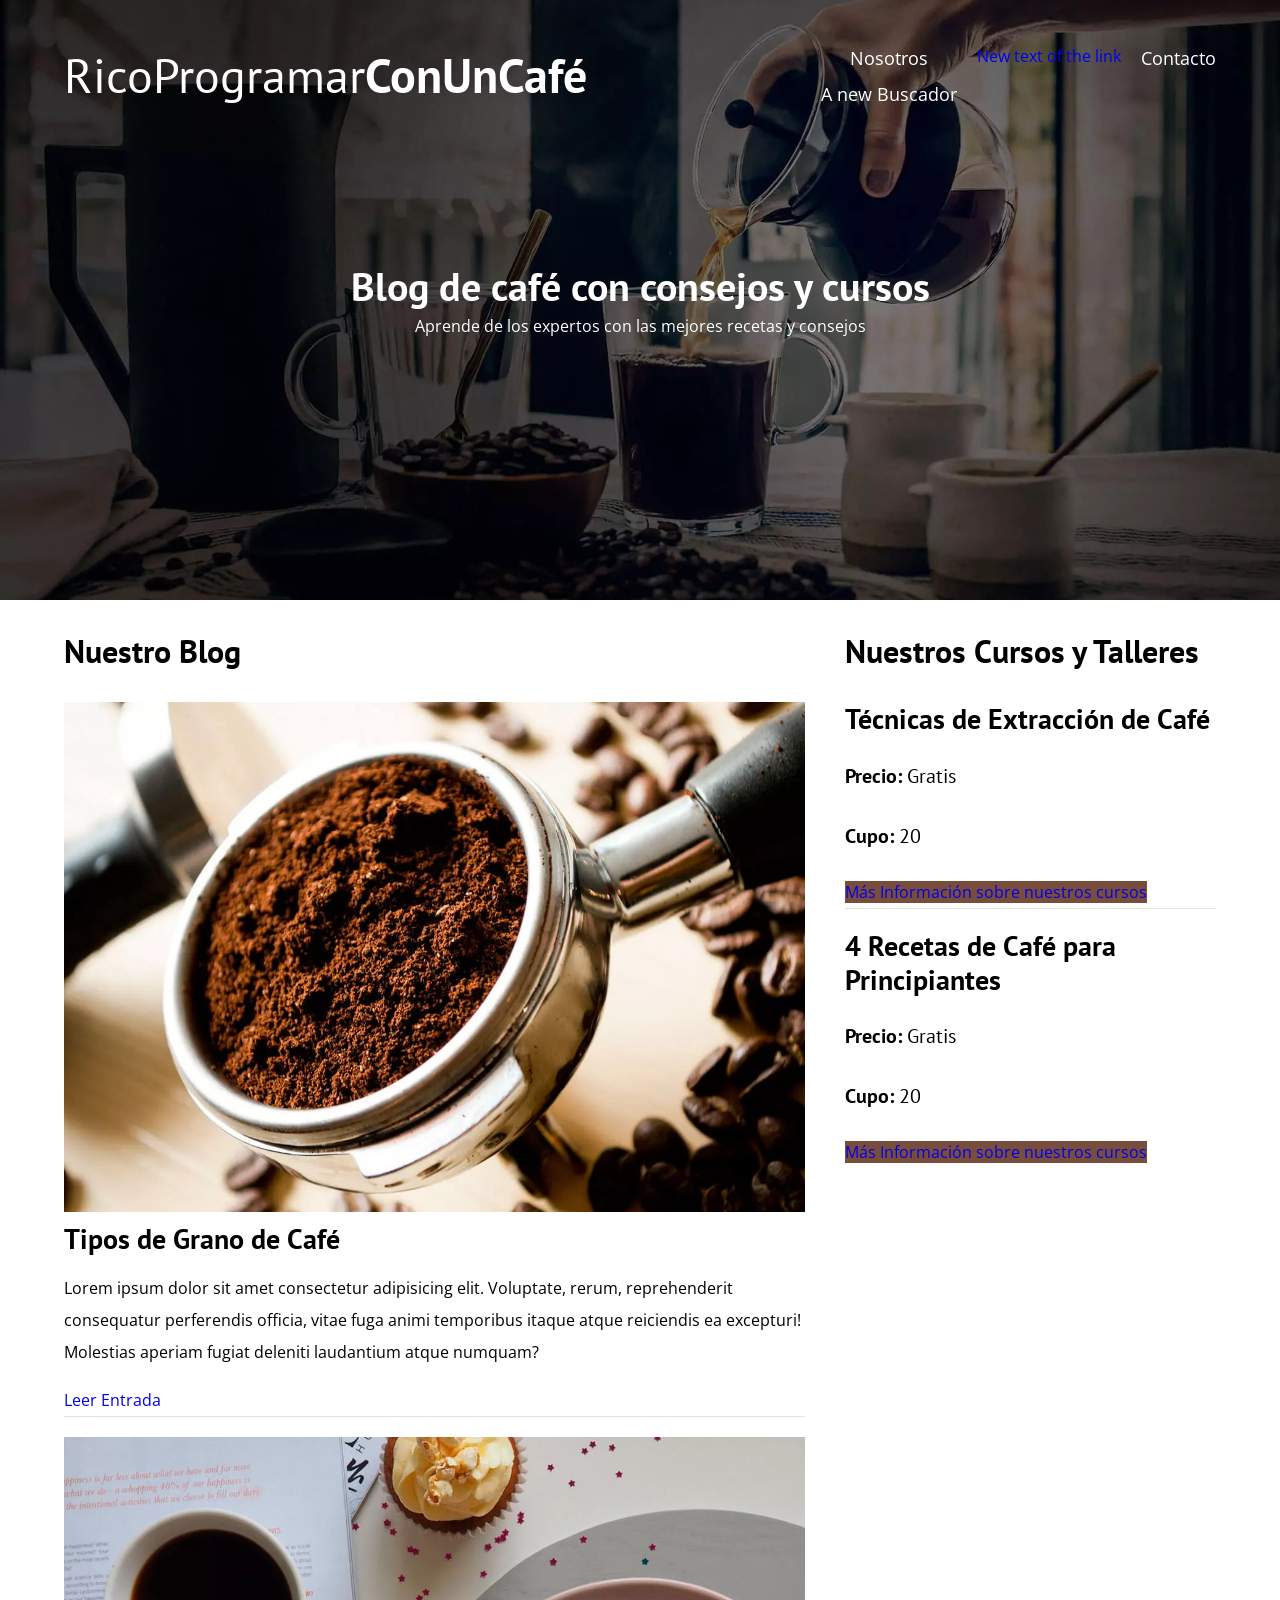
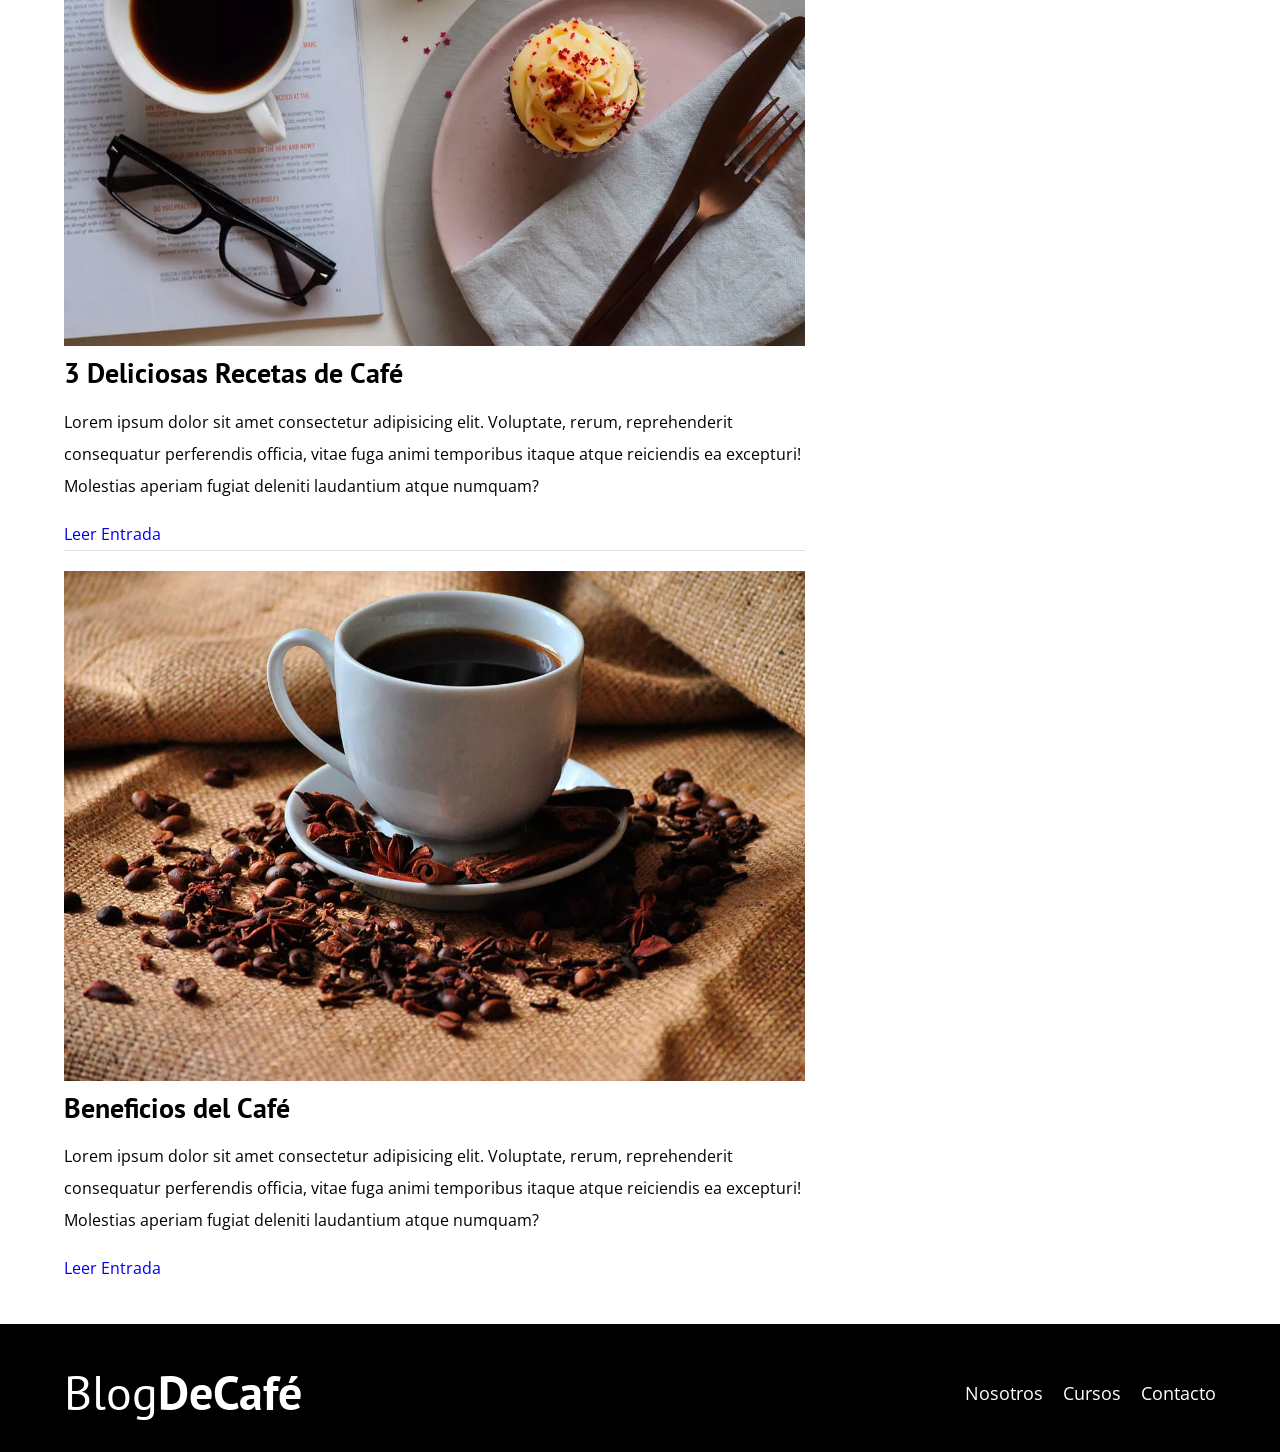
<file: index.html>
<!DOCTYPE html>
<html lang="en">
<head>
    <meta charset="UTF-8">
    <meta name="viewport" content="width=device-width, initial-scale=1.0">
    <title>RicoProgramarConUnCafé</title>
    <meta name="description" content="Página web de blog de café">

    <!-- Prefetch -->
    <link rel="prefetch" href="nosotros.html" as="document">

    <!-- Preload -->
    <link rel="preload" href="css/normalize.css" as="style">
    <link rel="stylesheet" href="css/normalize.css">

    <link rel="preload" href="https://fonts.googleapis.com/css2?family=Open+Sans&family=PT+Sans:wght@400;700&display=swap"  crossorigin="crossorigin" as="font">
    <link href="https://fonts.googleapis.com/css2?family=Open+Sans&family=PT+Sans:wght@400;700&display=swap" rel="stylesheet">
    
    <link rel="preload" href="css/style.css" as="style">
    <link rel="stylesheet" href="css/style.css">
</head>
<body>

    <header class="header">

        <div class="contenedor">
            <div class="barra">
                <a class="logo" href="index.html">
                    <h1 class="logo__nombre no-margin centrar-texto">RicoProgramar<span class="logo__bold">ConUnCafé</span></h1>
                </a>

                <nav class="navegacion">
                    <a href="nosotros.html" class="navegacion__enlace">Nosotros</a>
                    <a href="cursos.html" class="navegacion__enlace">Cursos</a>
                    <a href="contacto.html" class="navegacion__enlace">Contacto</a>
                </nav>
            </div>
        </div>

        <div class="header__texto">
            <h2 class="no-margin">Blog de café con consejos y cursos</h2>
            <p class="no-margin">Aprende de los expertos con las mejores recetas y consejos</p>
        </div>
    </header>

    <div class="contenedor contenido-principal">
        <main class="blog">
            <h3>Nuestro Blog</h3>

            <article class="entrada">
                <div class="entrada__imagen">
                    <picture>
                        <source loading="lazy"  srcset="img/blog1.webp" type="image/webp">
                        <img loading="lazy" src="img/blog1.jpg" alt="imagen blog"> 
                    </picture>
                </div>

                <div class="entrada__contenido">
                    <h4 class="no-margin">Tipos de Grano de Café</h4>
                    <p>Lorem ipsum dolor sit amet consectetur adipisicing elit. Voluptate, rerum, reprehenderit consequatur perferendis officia, vitae fuga animi temporibus itaque atque reiciendis ea excepturi! Molestias aperiam fugiat deleniti laudantium atque numquam?</p>
                    <a href="entrada.html" class="boton boton--primario">Leer Entrada</a>
                </div>
            </article>

            <article class="entrada">
                <div class="entrada__imagen">
                    <picture>
                        <source loading="lazy"  srcset="img/blog2.webp" type="image/webp">
                        <img loading="lazy" src="img/blog2.jpg" alt="imagen blog"> 
                    </picture>
                </div>

                <div class="entrada__contenido">
                    <h4 class="no-margin">3 Deliciosas Recetas de Café</h4>
                    <p>Lorem ipsum dolor sit amet consectetur adipisicing elit. Voluptate, rerum, reprehenderit consequatur perferendis officia, vitae fuga animi temporibus itaque atque reiciendis ea excepturi! Molestias aperiam fugiat deleniti laudantium atque numquam?</p>
                    <a href="entrada.html" class="boton boton--primario">Leer Entrada</a>
                </div>
            </article>

            <article class="entrada">
                <div class="entrada__imagen">
                    <picture>
                        <source loading="lazy"  srcset="img/blog3.webp" type="image/webp">
                        <img loading="lazy" src="img/blog3.jpg" alt="imagen blog"> 
                    </picture>
                </div>

                <div class="entrada__contenido">
                    <h4 class="no-margin">Beneficios del Café</h4>
                    <p>Lorem ipsum dolor sit amet consectetur adipisicing elit. Voluptate, rerum, reprehenderit consequatur perferendis officia, vitae fuga animi temporibus itaque atque reiciendis ea excepturi! Molestias aperiam fugiat deleniti laudantium atque numquam?</p>
                    <a href="entrada.html" class="boton boton--primario">Leer Entrada</a>
                </div>
            </article>
        </main>
        <aside class="sidebar">
            <h3>Nuestros Cursos y Talleres</h3>

            <ul class="cursos no-padding">
                <li class="widget-curso">
                    <h4 class="no-margin">Técnicas de Extracción de Café</h4>
                    <p class="widget-curso__label">Precio: 
                        <span class="widget-curso__info">Gratis</span>
                    </p>
                    <p class="widget-curso__label">Cupo: 
                        <span class="widget-curso__info">20</span>
                    </p>
                    <a href="entrada.html" class="boton boton--secundario">Más Información sobre nuestros cursos</a>
                </li>

                <li class="widget-curso">
                    <h4 class="no-margin">4 Recetas de Café para Principiantes</h4>
                    <p class="widget-curso__label">Precio: 
                        <span class="widget-curso__info">Gratis</span>
                    </p>
                    <p class="widget-curso__label">Cupo: 
                        <span class="widget-curso__info">20</span>
                    </p>
                    <a href="entrada.html" class="boton boton--secundario">Más Información sobre nuestros cursos</a>
                </li>
            </ul>
        </aside>
    </div>

    <footer class="footer">
        <div class="contenedor">
            <div class="barra">
                <a class="logo" href="index.html">
                    <h1 class="logo__nombre no-margin centrar-texto">Blog<span class="logo__bold">DeCafé</span></h1>
                </a>

                <nav class="navegacion">
                    <a href="nosotros.html" class="navegacion__enlace">Nosotros</a>
                    <a href="cursos.html" class="navegacion__enlace">Cursos</a>
                    <a href="contacto.html" class="navegacion__enlace">Contacto</a>
                </nav>
            </div>
        </div>
    </footer>    
    
    <script src="js/script.js"></script>
</body>
</html>
</file>
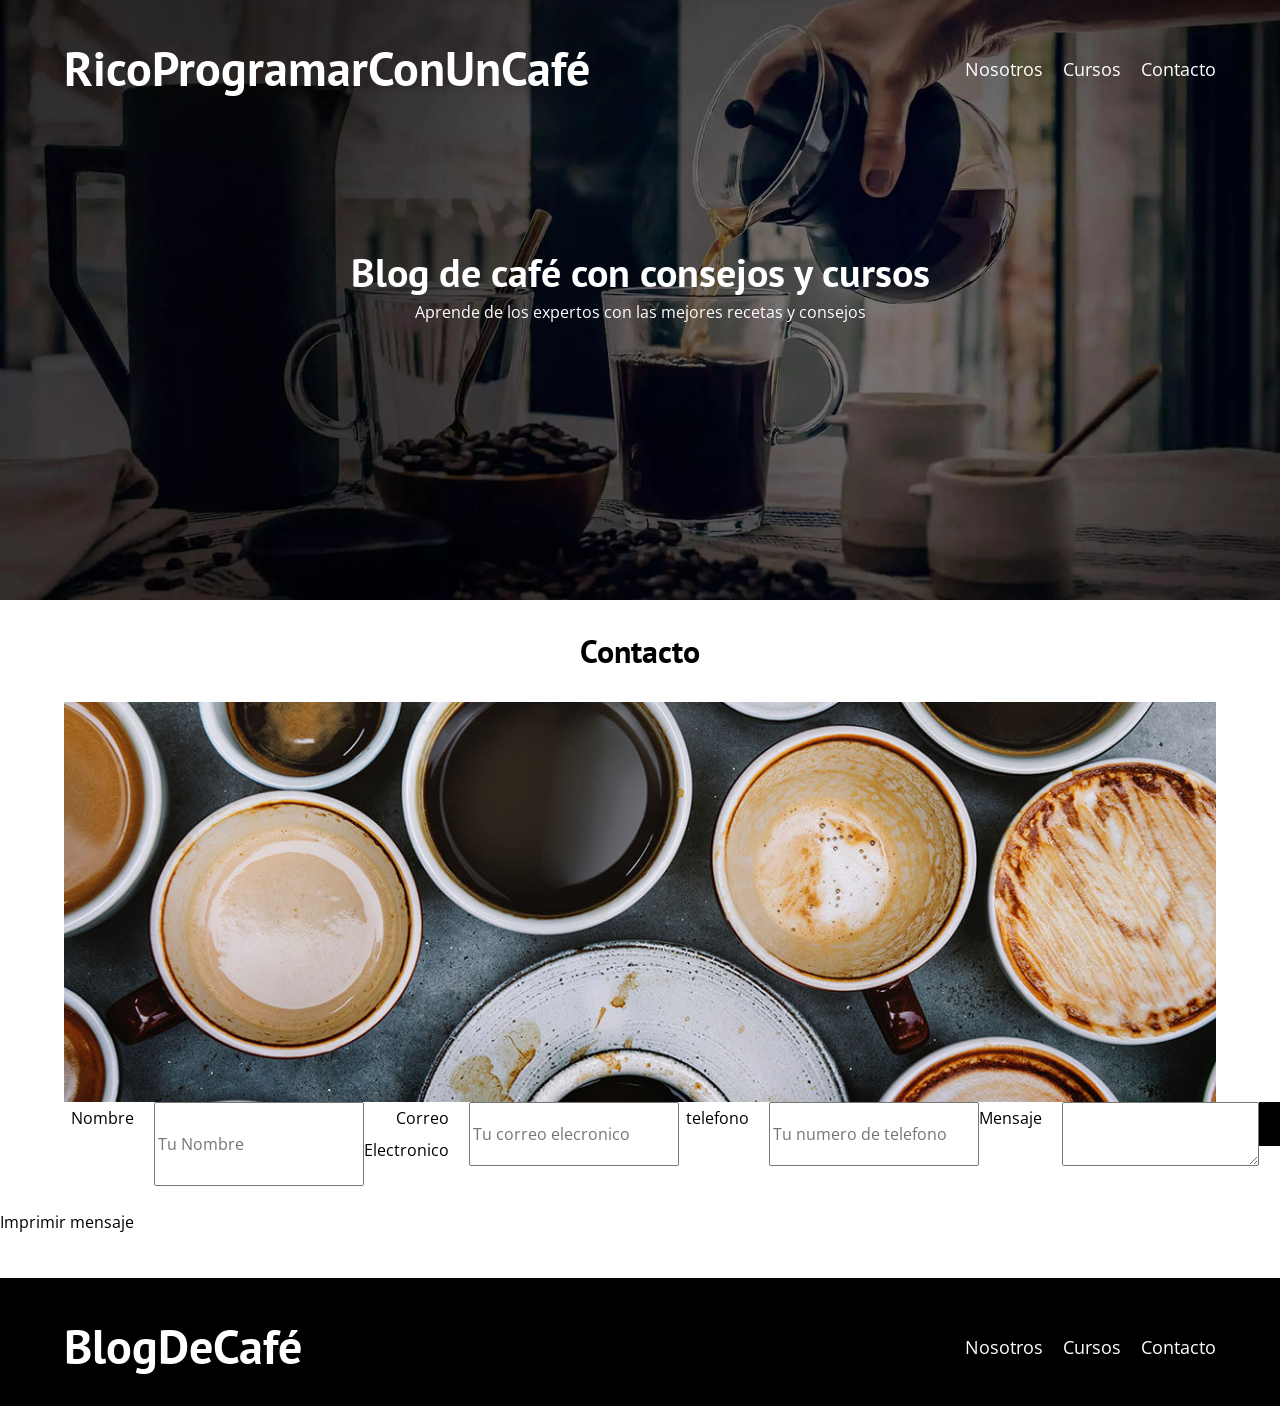
<file: contacto.html>
<!DOCTYPE html>
<html lang="en">
<head>
    <meta charset="UTF-8">
    <meta name="viewport" content="width=device-width, initial-scale=1.0">
    <title>BlogDeCafé</title>
    <link rel="stylesheet" href="css/normalize.css">
    <link href="https://fonts.googleapis.com/css2?family=Open+Sans&family=PT+Sans:wght@400;700&display=swap" rel="stylesheet">
    <link rel="stylesheet" href="css/style.css">
</head>
<body>

    <header class="header">

        <div class="contenedor">
            <div class="barra">
                <a class="logo" href="index.html">
                    <h1 class="logo_nombre no-margin centrar-texto">RicoProgramar<span class="logo_bold">ConUnCafé</span></h1>
                </a>

                <nav class="navegacion">
                    <a href="nosotros.html" class="navegacion__enlace">Nosotros</a>
                    <a href="cursos.html" class="navegacion__enlace">Cursos</a>
                    <a href="contacto.html" class="navegacion__enlace">Contacto</a>
                </nav>
            </div>
        </div>

        <div class="header__texto">
            <h2 id="heading" class="no-margin">Blog de café con consejos y cursos</h2>
            <p class="no-margin">Aprende de los expertos con las mejores recetas y consejos</p>
        </div>
    </header>

    <main class="contenedor">
        <h3 class="centrar-texto">Contacto</h3>

        <div class="contacto-bg"></div>

        <form class="contact-form">
            <div class="contact-form__input">
                <label class="contact-form__label" for="nombre">Nombre</label>
                <input 
                    class="contact-form_field contact-form_field--user-name"
                    type="text" 
                    placeholder="Tu Nombre" 
                    name="userName" 
                    >
                    <!-- Los nombres del name tienen que ir en lower-camel case, osea primero en minuscula y la segunda palabra en Mayuscula "userName" -->
                     <form class="contact-form">
            <div class="contact-form__input">
                <label class="contact-form__label" for="Email">Correo Electronico</label>
                <input 
                    class="contact-form_field contact-form_field--user-email"
                    type="email" 
                    placeholder="Tu correo elecronico"
                    name="userEmail"               
                >
                <!-- Los nombres del name tienen que ir en lower-camel case, osea primero en minuscula y la segunda palabra en Mayuscula "userName" -->
            </div>
            <div class="contact-form__input">
                <label class="contact-form__label" for="Tel">telefono</label>
                <input 
                    class="contact-form_field contact-form_field--user-phone"
                    type="tel" 
                    placeholder="Tu numero de telefono" 
                    name="userPhone"
                >
                <!-- Los nombres del name tienen que ir en lower-camel case, osea primero en minuscula y la segunda palabra en Mayuscula "userName" -->
            </div>
            <div class="contact-form__input">
                <label class="contact-form__label" for="tel">Mensaje</label>
                <textarea 
                    class="contact-form_field contact-form_input--textarea"
                    name="userMessage"
                    
                ></textarea>
            </div>

            <div class="contact-form__input">
                <input type="submit" value="Enviar" class="contact-form__button contact-form--primary-button">
            </div>
        </form>

        
    </main>

    <div class="btn-print boton boton--primario">Imprimir mensaje</div>

    <footer class="footer">
        <div class="contenedor">
            <div class="barra">
                <a class="logo" href="index.html">
                    <h1 class="logo_nombre no-margin centrar-texto">Blog<span class="logo_bold">DeCafé</span></h1>
                </a>

                <nav class="navegacion">
                    <a href="nosotros.html" class="navegacion__enlace">Nosotros</a>
                    <a href="cursos.html" class="navegacion__enlace">Cursos</a>
                    <a href="contacto.html" class="navegacion__enlace">Contacto</a>
                </nav>
            </div>
        </div>
    </footer>
    <!-- <script src = "/js/04-permite-numeros-bloquea-letras.js"></script> -->
    <!-- <script src = "js/05-evento-enun-input.js"></script> -->
    <script src = "js/06-form-data-api.js"></script>
</body>
</html>
</file>
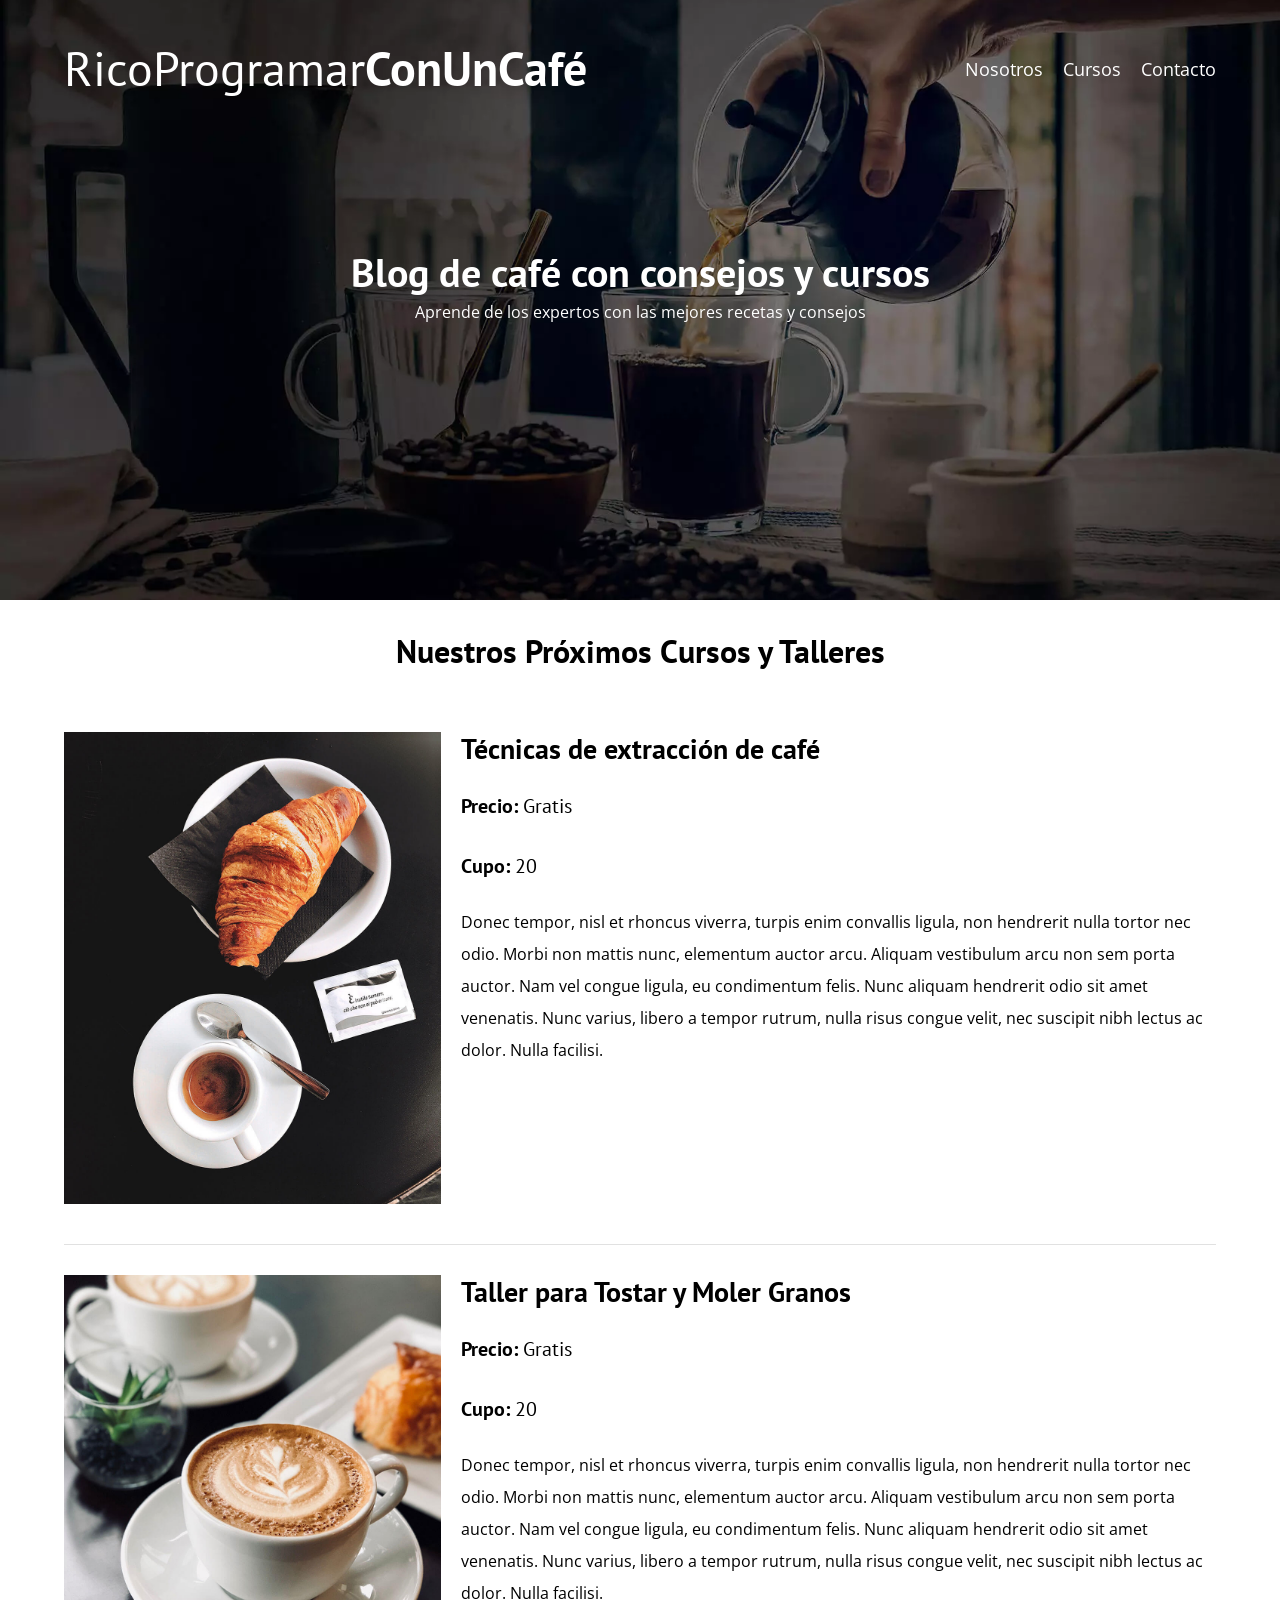
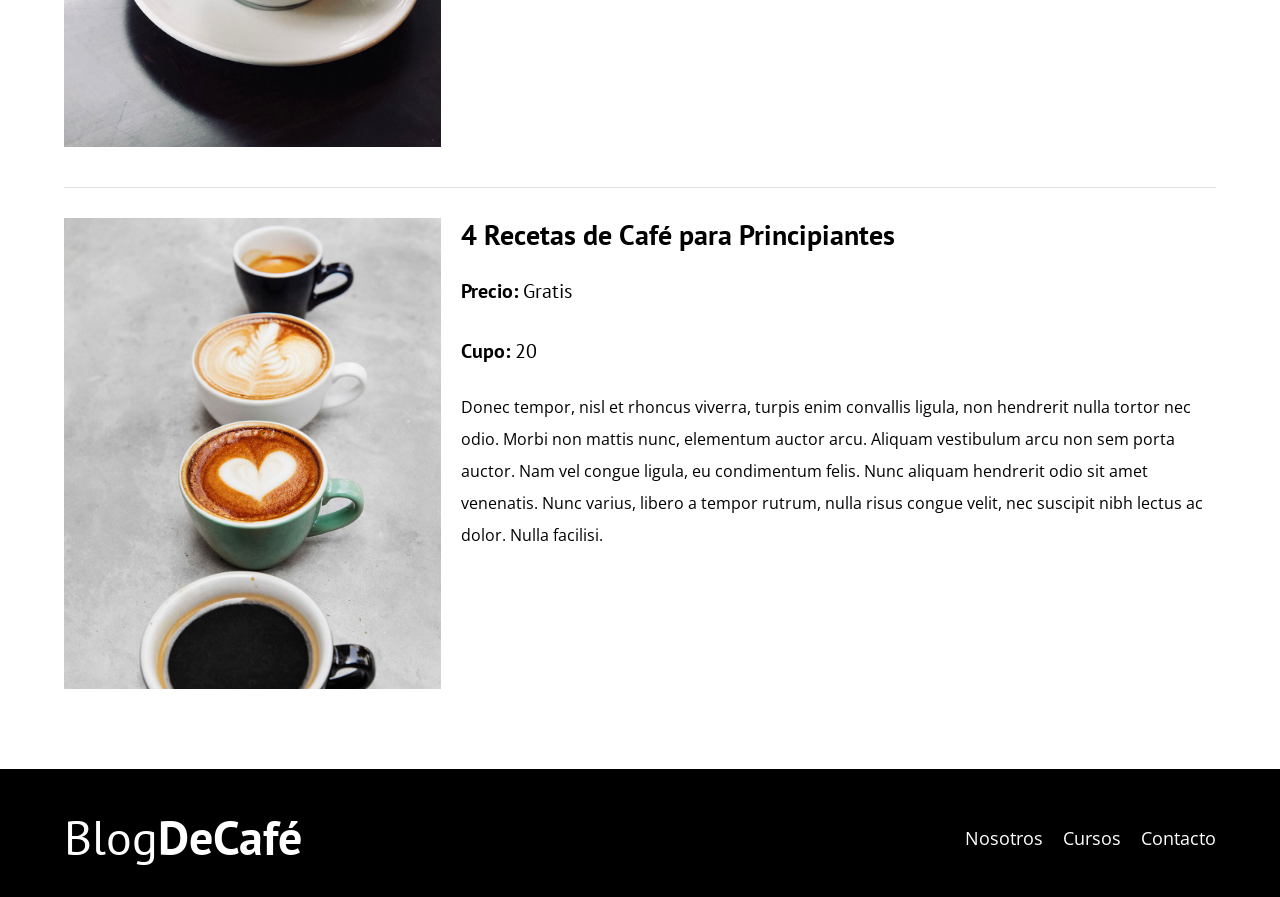
<file: cursos.html>
<!DOCTYPE html>
<html lang="en">
<head>
    <meta charset="UTF-8">
    <meta name="viewport" content="width=device-width, initial-scale=1.0">
    <title>BlogDeCafé</title>
    <link rel="stylesheet" href="css/normalize.css">
    <link href="https://fonts.googleapis.com/css2?family=Open+Sans&family=PT+Sans:wght@400;700&display=swap" rel="stylesheet">
    <link rel="stylesheet" href="css/style.css">
</head>
<body>

    <header class="header">

        <div class="contenedor">
            <div class="barra">
                <a class="logo" href="index.html">
                    <h1 class="logo__nombre no-margin centrar-texto">RicoProgramar<span class="logo__bold">ConUnCafé</span></h1>
                </a>

                <nav class="navegacion">
                    <a href="nosotros.html" class="navegacion__enlace">Nosotros</a>
                    <a href="cursos.html" class="navegacion__enlace">Cursos</a>
                    <a href="contacto.html" class="navegacion__enlace">Contacto</a>
                </nav>
            </div>
        </div>

        <div class="header__texto">
            <h2 class="no-margin">Blog de café con consejos y cursos</h2>
            <p class="no-margin">Aprende de los expertos con las mejores recetas y consejos</p>
        </div>
    </header>

    <main class="contenedor">
        <h3 class="centrar-texto">Nuestros Próximos Cursos y Talleres</h3>

        <div class="curso">
            <div class="curso__imagen">
                <img src="img/curso1.jpg" alt="Imagen del curso">
            </div>
            <div class="curso__informacion">
                <h4 class="no-margin">Técnicas de extracción de café</h4>
                <p class="curso__label">Precio: 
                    <span class="curso__info">Gratis</span>
                </p>
                <p class="curso__label">Cupo: 
                    <span class="curso__info">20</span>
                </p>
                <p class="curso__descripcion">
                    Donec tempor, nisl et rhoncus viverra, turpis enim convallis ligula, non hendrerit nulla tortor nec odio. Morbi non mattis nunc, elementum auctor arcu. Aliquam vestibulum arcu non sem porta auctor. Nam vel congue ligula, eu condimentum felis. Nunc aliquam hendrerit odio sit amet venenatis. Nunc varius, libero a tempor rutrum, nulla risus congue velit, nec suscipit nibh lectus ac dolor. Nulla facilisi.
                </p>
            </div> <!--.curso-informacion-->
        </div> <!--.curso -->

        <div class="curso">
            <div class="curso__imagen">
                <img src="img/curso2.jpg" alt="Imagen del curso">
            </div>
            <div class="curso__informacion">
                <h4 class="no-margin">Taller para Tostar y Moler Granos</h4>
                <p class="curso__label">Precio: 
                    <span class="curso__info">Gratis</span>
                </p>
                <p class="curso__label">Cupo: 
                    <span class="curso__info">20</span>
                </p>
                <p class="curso__descripcion">
                    Donec tempor, nisl et rhoncus viverra, turpis enim convallis ligula, non hendrerit nulla tortor nec odio. Morbi non mattis nunc, elementum auctor arcu. Aliquam vestibulum arcu non sem porta auctor. Nam vel congue ligula, eu condimentum felis. Nunc aliquam hendrerit odio sit amet venenatis. Nunc varius, libero a tempor rutrum, nulla risus congue velit, nec suscipit nibh lectus ac dolor. Nulla facilisi.
                </p>
            </div> <!--.curso-informacion-->
        </div> <!--.curso -->

        <div class="curso">
            <div class="curso__imagen">
                <img src="img/curso3.jpg" alt="Imagen del curso">
            </div>
            <div class="curso__informacion">
                <h4 class="no-margin">4 Recetas de Café para Principiantes</h4>
                <p class="curso__label">Precio: 
                    <span class="curso__info">Gratis</span>
                </p>
                <p class="curso__label">Cupo: 
                    <span class="curso__info">20</span>
                </p>
                <p class="curso__descripcion">
                    Donec tempor, nisl et rhoncus viverra, turpis enim convallis ligula, non hendrerit nulla tortor nec odio. Morbi non mattis nunc, elementum auctor arcu. Aliquam vestibulum arcu non sem porta auctor. Nam vel congue ligula, eu condimentum felis. Nunc aliquam hendrerit odio sit amet venenatis. Nunc varius, libero a tempor rutrum, nulla risus congue velit, nec suscipit nibh lectus ac dolor. Nulla facilisi.
                </p>
            </div> <!--.curso-informacion-->
        </div> <!--.curso -->

        
    </main>

    <footer class="footer">
        <div class="contenedor">
            <div class="barra">
                <a class="logo" href="index.html">
                    <h1 class="logo__nombre no-margin centrar-texto">Blog<span class="logo__bold">DeCafé</span></h1>
                </a>

                <nav class="navegacion">
                    <a href="nosotros.html" class="navegacion__enlace">Nosotros</a>
                    <a href="cursos.html" class="navegacion__enlace">Cursos</a>
                    <a href="contacto.html" class="navegacion__enlace">Contacto</a>
                </nav>
            </div>
        </div>
    </footer>
    
</body>
</html>
</file>
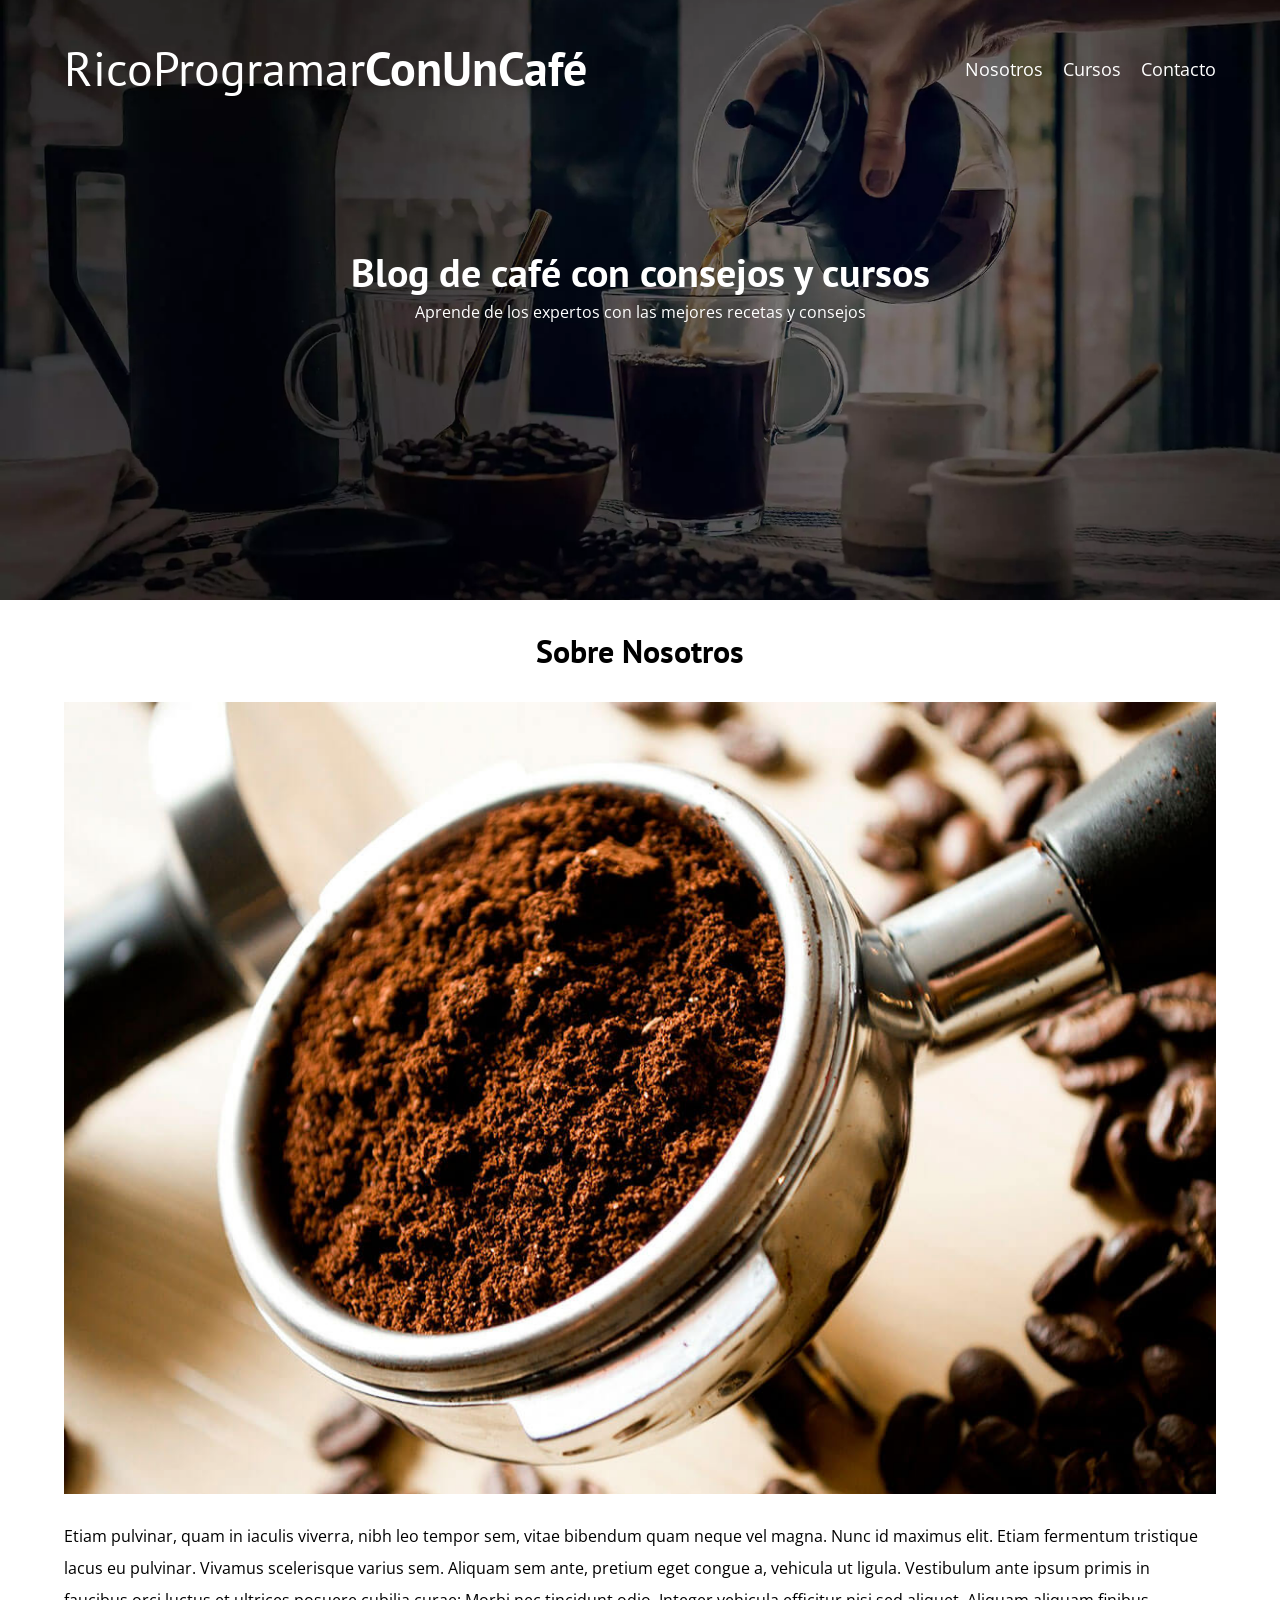
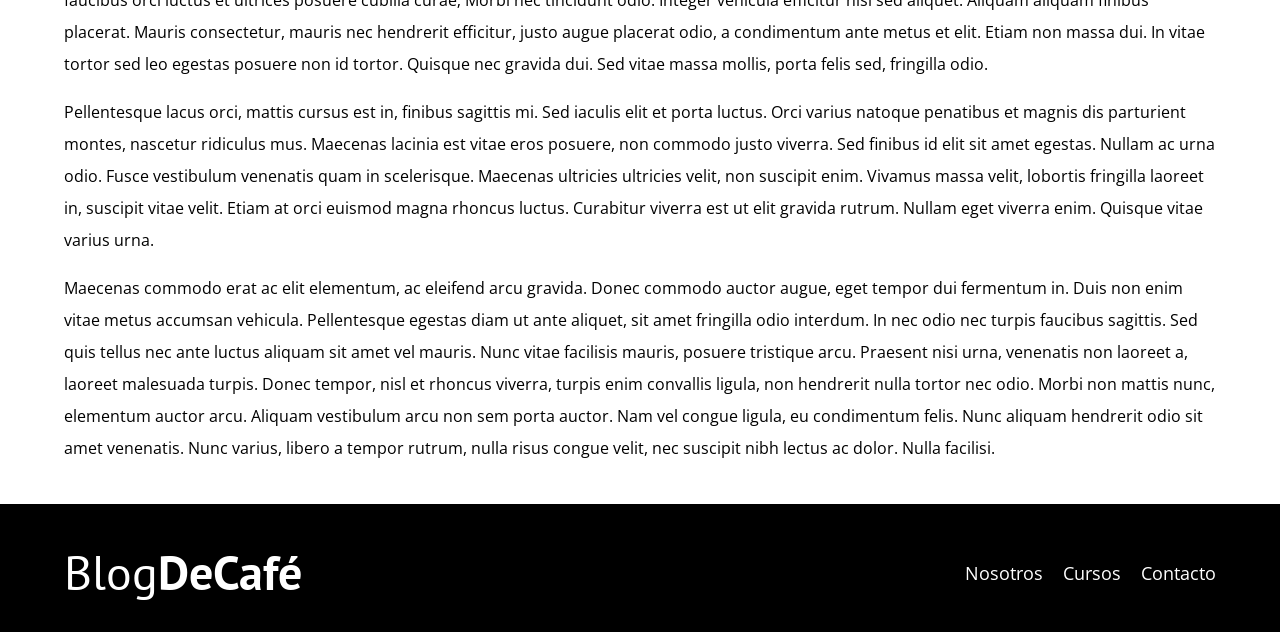
<file: entrada.html>
<!DOCTYPE html>
<html lang="en">
<head>
    <meta charset="UTF-8">
    <meta name="viewport" content="width=device-width, initial-scale=1.0">
    <title>BlogDeCafé</title>
    <link rel="stylesheet" href="css/normalize.css">
    <link href="https://fonts.googleapis.com/css2?family=Open+Sans&family=PT+Sans:wght@400;700&display=swap" rel="stylesheet">
    <link rel="stylesheet" href="css/style.css">
</head>
<body>

    <header class="header">

        <div class="contenedor">
            <div class="barra">
                <a class="logo" href="index.html">
                    <h1 class="logo__nombre no-margin centrar-texto">RicoProgramar<span class="logo__bold">ConUnCafé</span></h1>

                <nav class="navegacion">
                    <a href="nosotros.html" class="navegacion__enlace">Nosotros</a>
                    <a href="cursos.html" class="navegacion__enlace">Cursos</a>
                    <a href="contacto.html" class="navegacion__enlace">Contacto</a>
                </nav>
            </div>
        </div>

        <div class="header__texto">
            <h2 class="no-margin">Blog de café con consejos y cursos</h2>
            <p class="no-margin">Aprende de los expertos con las mejores recetas y consejos</p>
        </div>
    </header>

    <main class="contenedor">
        <h3 class="centrar-texto">Sobre Nosotros</h3>

        <img src="img/blog1.jpg" alt="imagen del blog">

        <p>Etiam pulvinar, quam in iaculis viverra, nibh leo tempor sem, vitae bibendum quam neque vel magna. Nunc id maximus elit. Etiam fermentum tristique lacus eu pulvinar. Vivamus scelerisque varius sem. Aliquam sem ante, pretium eget congue a, vehicula ut ligula. Vestibulum ante ipsum primis in faucibus orci luctus et ultrices posuere cubilia curae; Morbi nec tincidunt odio. Integer vehicula efficitur nisi sed aliquet. Aliquam aliquam finibus placerat. Mauris consectetur, mauris nec hendrerit efficitur, justo augue placerat odio, a condimentum ante metus et elit. Etiam non massa dui. In vitae tortor sed leo egestas posuere non id tortor. Quisque nec gravida dui. Sed vitae massa mollis, porta felis sed, fringilla odio.</p>

        <p> Pellentesque lacus orci, mattis cursus est in, finibus sagittis mi. Sed iaculis elit et porta luctus. Orci varius natoque penatibus et magnis dis parturient montes, nascetur ridiculus mus. Maecenas lacinia est vitae eros posuere, non commodo justo viverra. Sed finibus id elit sit amet egestas. Nullam ac urna odio. Fusce vestibulum venenatis quam in scelerisque. Maecenas ultricies ultricies velit, non suscipit enim. Vivamus massa velit, lobortis fringilla laoreet in, suscipit vitae velit. Etiam at orci euismod magna rhoncus luctus. Curabitur viverra est ut elit gravida rutrum. Nullam eget viverra enim. Quisque vitae varius urna.</p>

        <p>Maecenas commodo erat ac elit elementum, ac eleifend arcu gravida. Donec commodo auctor augue, eget tempor dui fermentum in. Duis non enim vitae metus accumsan vehicula. Pellentesque egestas diam ut ante aliquet, sit amet fringilla odio interdum. In nec odio nec turpis faucibus sagittis. Sed quis tellus nec ante luctus aliquam sit amet vel mauris. Nunc vitae facilisis mauris, posuere tristique arcu. Praesent nisi urna, venenatis non laoreet a, laoreet malesuada turpis. Donec tempor, nisl et rhoncus viverra, turpis enim convallis ligula, non hendrerit nulla tortor nec odio. Morbi non mattis nunc, elementum auctor arcu. Aliquam vestibulum arcu non sem porta auctor. Nam vel congue ligula, eu condimentum felis. Nunc aliquam hendrerit odio sit amet venenatis. Nunc varius, libero a tempor rutrum, nulla risus congue velit, nec suscipit nibh lectus ac dolor. Nulla facilisi.</p>
    </main>

    <footer class="footer">
        <div class="contenedor">
            <div class="barra">
                <a class="logo" href="index.html">
                    <h1 class="logo__nombre no-margin centrar-texto">Blog<span class="logo__bold">DeCafé</span></h1>
                </a>

                <nav class="navegacion">
                    <a href="nosotros.html" class="navegacion__enlace">Nosotros</a>
                    <a href="cursos.html" class="navegacion__enlace">Cursos</a>
                    <a href="contacto.html" class="navegacion__enlace">Contacto</a>
                </nav>
            </div>
        </div>
    </footer>

</body>
</html>
</file>
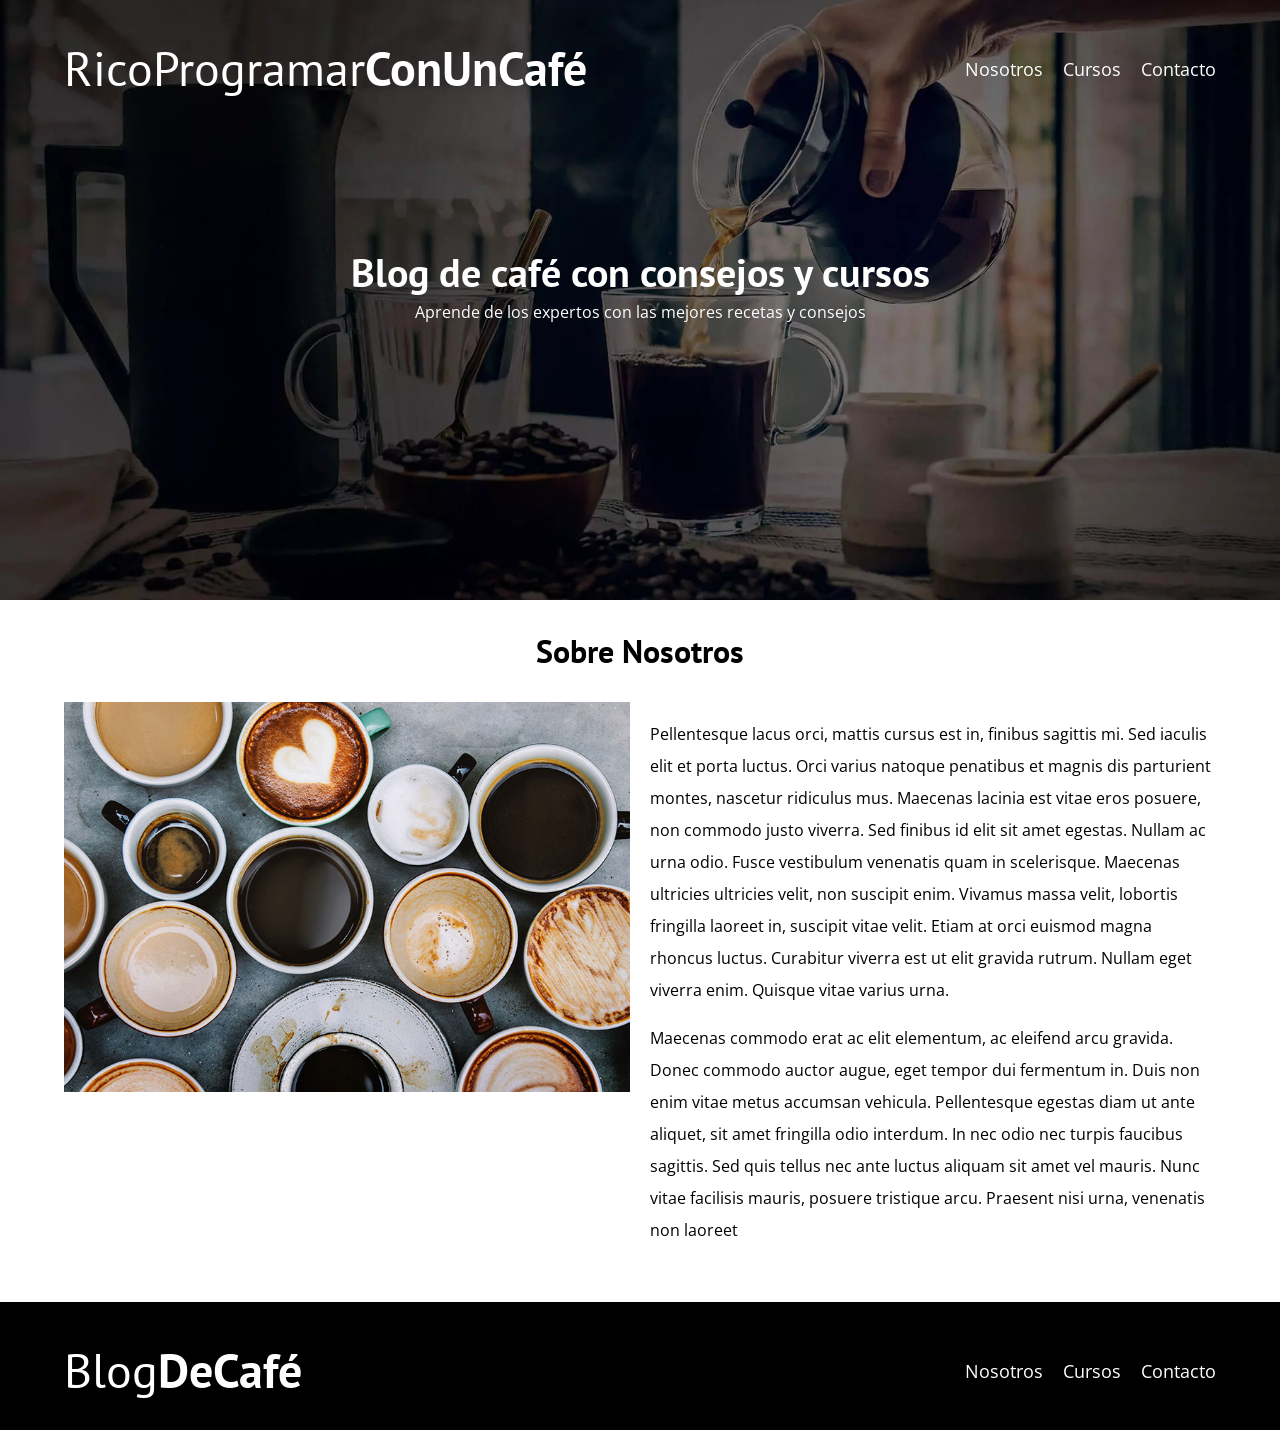
<file: nosotros.html>
<!DOCTYPE html>
<html lang="en">
<head>
    <meta charset="UTF-8">
    <meta name="viewport" content="width=device-width, initial-scale=1.0">
    <title>BlogDeCafé</title>
    <link rel="stylesheet" href="css/normalize.css">
    <link href="https://fonts.googleapis.com/css2?family=Open+Sans&family=PT+Sans:wght@400;700&display=swap" rel="stylesheet">
    <link rel="stylesheet" href="css/style.css">
</head>
<body>

    <header class="header">

        <div class="contenedor">
            <div class="barra">
                <a class="logo" href="index.html">
                    <h1 class="logo__nombre no-margin centrar-texto">RicoProgramar<span class="logo__bold">ConUnCafé</span></h1>
                </a>

                <nav class="navegacion">
                    <a href="nosotros.html" class="navegacion__enlace">Nosotros</a>
                    <a href="cursos.html" class="navegacion__enlace">Cursos</a>
                    <a href="contacto.html" class="navegacion__enlace">Contacto</a>
                </nav>
            </div>
        </div>

        <div class="header__texto">
            <h2 class="no-margin">Blog de café con consejos y cursos</h2>
            <p class="no-margin">Aprende de los expertos con las mejores recetas y consejos</p>
        </div>
    </header>

    <main class="contenedor">
        <h3 class="centrar-texto">Sobre Nosotros</h3>

        <div class="sobre-nosotros">
            <div class="sobre-nosotros__imagen">
                <img src="img/nosotros.jpg" alt="imagen nosotros">
            </div>

            <div class="sobre-nosotros__texto">
                <p>Pellentesque lacus orci, mattis cursus est in, finibus sagittis mi. Sed iaculis elit et porta luctus. Orci varius natoque penatibus et magnis dis parturient montes, nascetur ridiculus mus. Maecenas lacinia est vitae eros posuere, non commodo justo viverra. Sed finibus id elit sit amet egestas. Nullam ac urna odio. Fusce vestibulum venenatis quam in scelerisque. Maecenas ultricies ultricies velit, non suscipit enim. Vivamus massa velit, lobortis fringilla laoreet in, suscipit vitae velit. Etiam at orci euismod magna rhoncus luctus. Curabitur viverra est ut elit gravida rutrum. Nullam eget viverra enim. Quisque vitae varius urna.</p>

                <p>Maecenas commodo erat ac elit elementum, ac eleifend arcu gravida. Donec commodo auctor augue, eget tempor dui fermentum in. Duis non enim vitae metus accumsan vehicula. Pellentesque egestas diam ut ante aliquet, sit amet fringilla odio interdum. In nec odio nec turpis faucibus sagittis. Sed quis tellus nec ante luctus aliquam sit amet vel mauris. Nunc vitae facilisis mauris, posuere tristique arcu. Praesent nisi urna, venenatis non laoreet</p>
            </div>
        </div>
    </main>

    <footer class="footer">
        <div class="contenedor">
            <div class="barra">
                <a class="logo" href="index.html">
                    <h1 class="logo__nombre no-margin centrar-texto">Blog<span class="logo__bold">DeCafé</span></h1>
                </a>

                <nav class="navegacion">
                    <a href="nosotros.html" class="navegacion__enlace">Nosotros</a>
                    <a href="cursos.html" class="navegacion__enlace">Cursos</a>
                    <a href="contacto.html" class="navegacion__enlace">Contacto</a>
                </nav>
            </div>
        </div>
    </footer>
    
    
</body>
</html>
</file>
<file: css/style.css>
:root {
    --fuenteHeading: 'PT Sans', sans-serif;
    --fuenteParrafos: 'Open Sans', sans-serif;

    --primario: #784D3C;
    --gris: #e1e1e1;
    --blanco: #ffffff;
    --negro: #000000;
}
html {
    box-sizing: border-box;
    font-size: 62.5%; /* 1 rem = 10px */    
}
*, *:before, *:after {
    box-sizing: inherit;
}
body {
    font-family: var(--fuenteParrafos);
    font-size: 1.6rem;
    line-height: 2;
}

/* Globales */
.contenedor {
    width: min(90%, 120rem);
    margin: 0 auto;
}
a {
    text-decoration: none;
}
h1, h2, h3, h4 {
    font-family: var(--fuenteHeading);
    line-height: 1.2;
}
h1 {
    font-size: 4.8rem;
}
h2 {
    font-size: 4rem;
}
h3 {
    font-size: 3.2rem;
}
h4 {
    font-size: 2.8rem;
}
img {
    max-width: 100%;
}
/* Utilidades */
.no-margin {
    margin: 0;
}
.no-padding {
    padding: 0;
}
.centrar-texto {
    text-align: center;
}

/* Header */
.header {
    background-image: url(../img/banner.jpg);
}

/* [data-uri] */
/* Es un método conocido en la comunidad de desarrollo web. Se originó en Modernizr y otras pruebas de compatibilidad con WebP. Puedes encontrarlo en la documentación de detectores de WebP, como en Google Developers y en el código fuente de Modernizr.

📌 ¿Cómo funciona?

Es una imagen WebP en formato base64.
Tiene un tamaño de 2x2 píxeles.
Si el navegador la carga correctamente, significa que soporta WebP. */


@supports (background-image: url("[data-uri]")) {
    .header {
        background-image: url(../img/banner.webp);
    }
}

/* .webp .header {
    background-image: url(../img/banner.webp);
}
.no-webp .header {
    background-image: url(../img/banner.jpg);
} */
 
.header {
    height: 60rem;
    background-size: cover;
    background-repeat: no-repeat;
    background-position: center center;
}
.header__texto {
   text-align: center;
   color: var(--blanco);
   margin-top: 5rem;
}
@media (min-width: 768px) {
    .header__texto {
        margin-top: 15rem;
    }
}
.barra {
    padding-top: 4rem;
}

@media (min-width: 768px) {
    .barra {
        display: flex;
        justify-content: space-between;
        align-items: center;
    }
}
.logo {
    color: var(--blanco);
    
}
.logo__nombre {
    font-weight: 400;
}
.logo__bold {
    font-weight: 700;
}
@media (min-width: 768px) {
    .navegacion {
        display: flex;
        gap: 2rem;
    }
}
.navegacion__enlace {
    display: block;
    text-align: center;
    font-size: 1.8rem;
    color: var(--blanco);
}

@media (min-width: 768px) {
    .contenido-principal {
        display: grid;
        grid-template-columns: 2fr 1fr;
        column-gap: 4rem;
    }
}

.entrada {
    border-bottom: 1px solid var(--gris);
    margin-bottom: 2rem;
}
.entrada:last-of-type {
    border: none;
    margin-bottom: 0;
}
.contact-form__button {
    display: block;
    font-family: var(--fuenteHeading);
    color: var(--blanco);
    text-align: center;
    padding: 1rem 3rem;
    font-size: 1.8rem;
    text-transform: uppercase;
    font-weight: 700; 
    margin-bottom: 2rem;
    border: none;
}

@media (min-width: 768px) {
    .contact-form__button {
        display: inline-block;

    }
}
.boton:hover {
    cursor: pointer;
}
.contact-form--primary-button {
    background-color: var(--negro);
}
.boton--secundario {
    background-color: var(--primario);
}

.cursos {
    list-style: none;
}

.widget-curso {
    border-bottom: 1px solid var(--gris);
    margin-bottom: 2rem;
}
.widget-curso:last-of-type {
    border: none;
    margin-bottom: 0;
}
.widget-curso__label {
    font-family: var(--fuenteHeading);
    font-weight: bold;
}
.widget-curso__info {
    font-weight: normal;
}
.widget-curso__label,
.widget-curso__info {
    font-size: 2rem;
}

.footer {
    background-color: var(--negro);
    padding-bottom: 3rem;
    margin-top: 4rem;
}

/* Sobre Nosotros */
@media (min-width: 768px) {
    .sobre-nosotros {
        display: grid;
        grid-template-columns: repeat(2, 1fr);
        column-gap: 2rem;
    }
}

/* Cursos */
.curso {
    padding: 3rem 0;
    border-bottom: 1px solid var(--gris);
}
@media (min-width: 768px) {
    .curso {
        display: grid;
        grid-template-columns: 1fr 2fr;
        column-gap: 2rem;
    }
}
.curso:last-of-type {
   border: none;
}
.curso__label {
    font-family: var(--fuenteHeading);
    font-weight: bold;
}
.curso__info {
    font-weight: normal;
}
.curso__label,
.curso__info {
    font-size: 2rem;
}

/* Contacto */

.error {
    background-color: rgb(185, 0, 0);
    text-align: center;
    padding: 1rem;
    color: var(--blanco);
    text-transform: uppercase;
}
 
.correcto {
    background-color: rgb(74, 185, 0);
    text-align: center;
    padding: 1rem;
    color: var(--blanco);
    text-transform: uppercase;
}
.contacto-bg {
    background-image: url(../img/contacto.jpg);
    height: 40rem;
    background-size: cover;
    background-repeat: no-repeat;
}

.contacto-form {
    background-color: var(--blanco);
    margin: -5rem auto 0 auto;
    width: 95%;
    padding: 5rem;
}
.contact-form__input {
    display: flex;
    margin-bottom: 2rem;
}
.contact-form__label {
    flex: 0 0 9rem;
    text-align: right;
    padding-right: 2rem;
}
.contact-form__field {
    flex: 1;
    border: 1px solid var(--gris);
}
.contact-form--textarea {
    height: 20rem;
}
</file>
